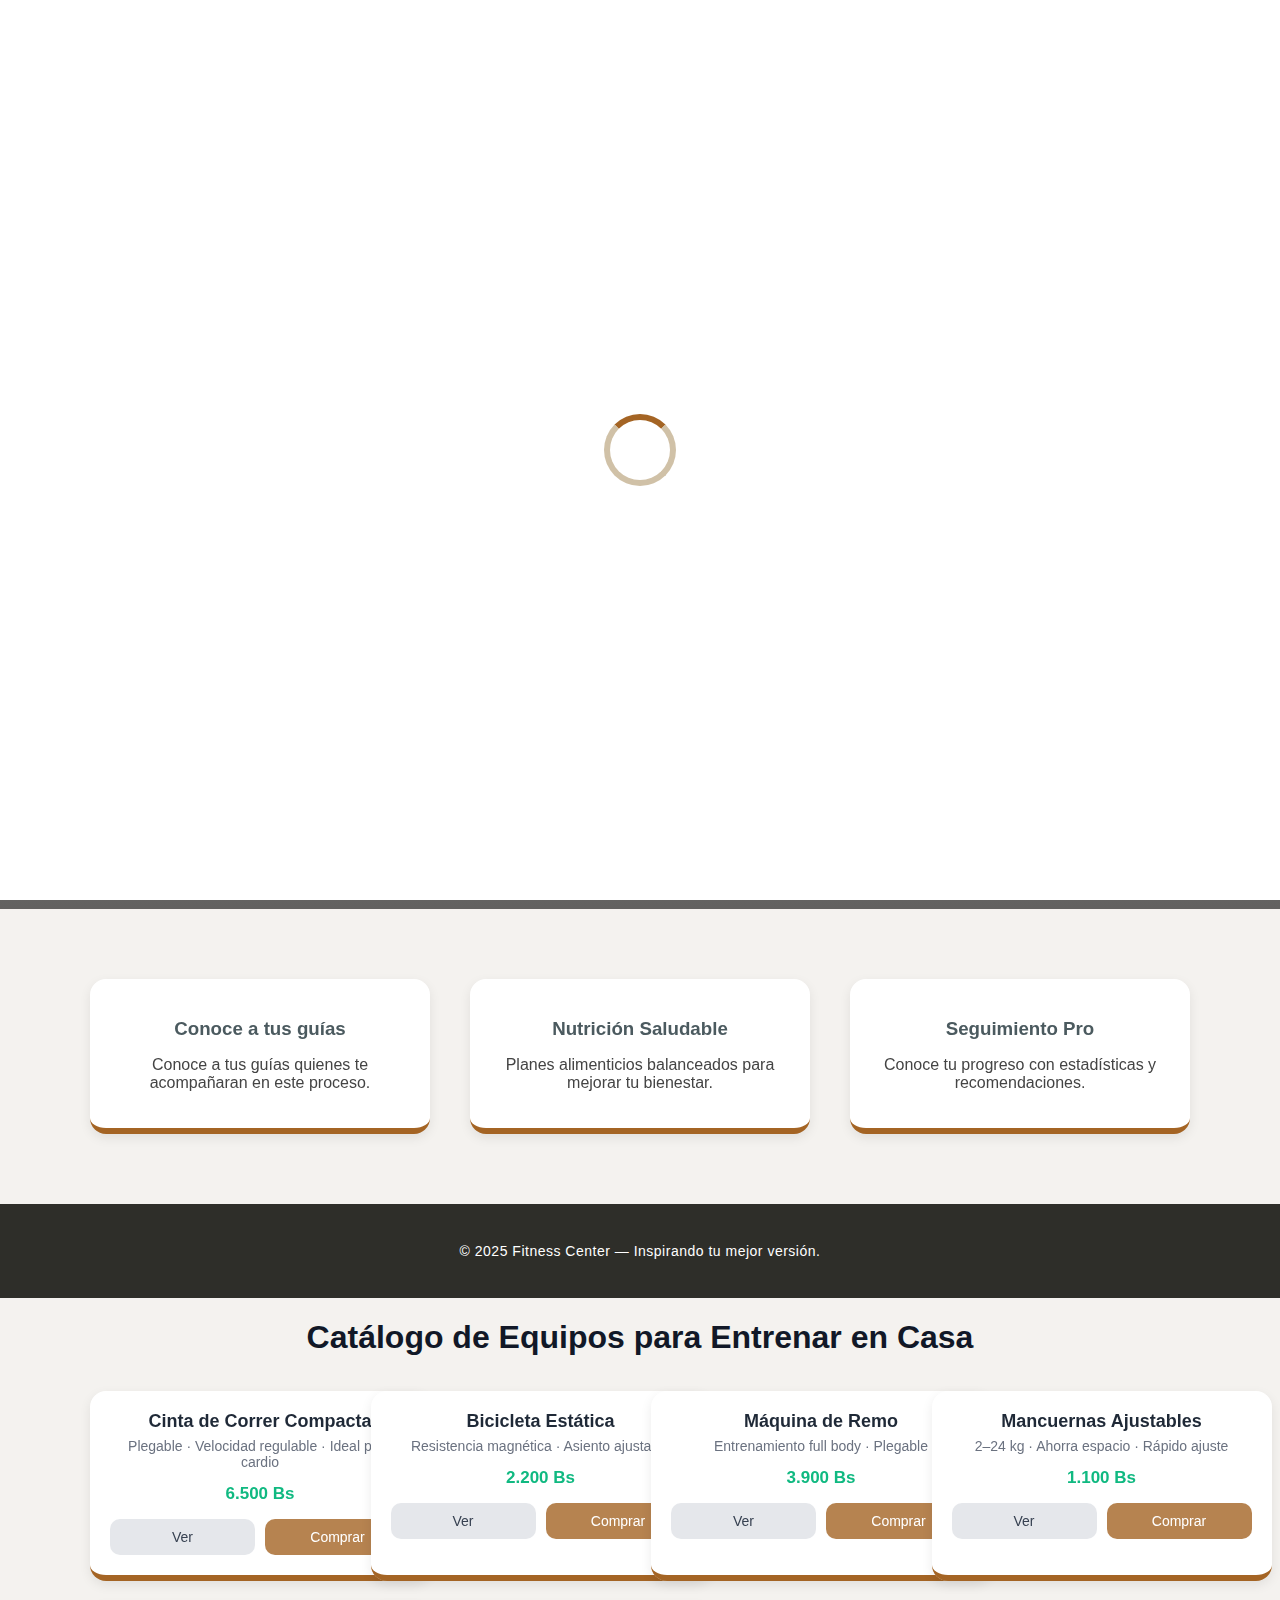
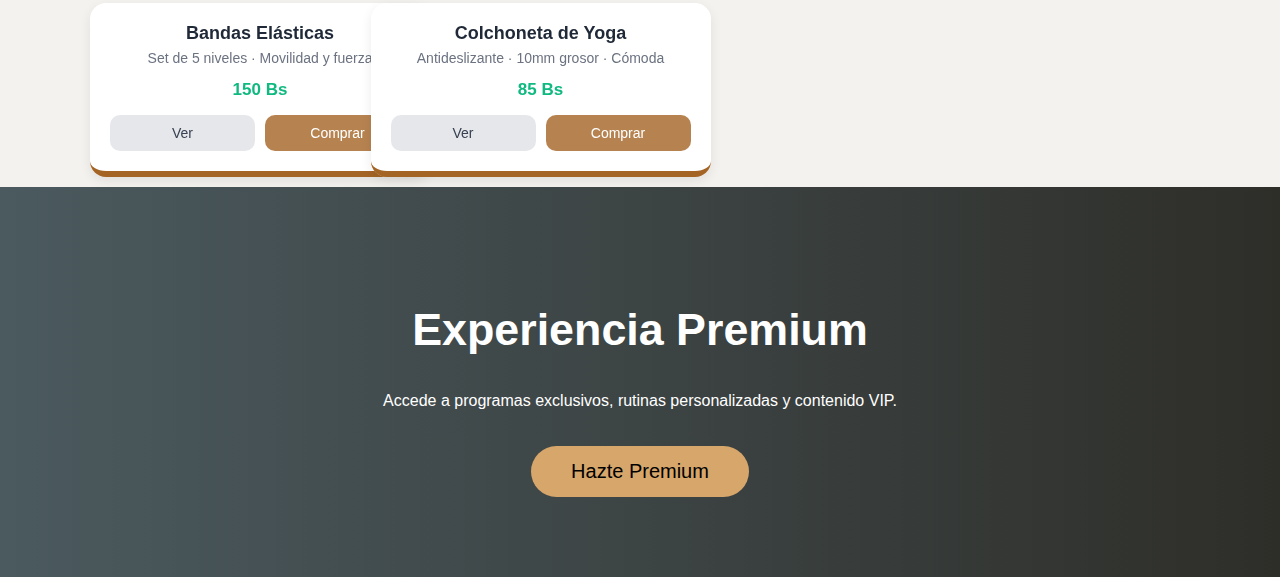
<file: index.html>
<!DOCTYPE html>
<html lang="en">
<head>
    <meta charset="UTF-8">
    <meta name="viewport" content="width=device-width, initial-scale=1.0">
    <title>Document</title>
    <link rel="stylesheet" href="styles.css">
    
</head>
<body>
     <!-- NAVBAR -->
    <header class="navbar">
        <h2 class="logo">FITNESS CENTER</h2>
        <nav>
            <a href="#">Inicio</a>
            <a href="index programas.html">Programas</a>
            <a href="index rutinas.html">Rutinas</a>
            <a href="index contactos.html">Contacto</a>
        </nav>
        <a href="index login.html" class="login-btn">Iniciar sesión</a>
    </header>

    <!-- HERO -->
    <section class="hero">
        <div class="hero-content">
            <h1>Transforma tu cuerpo y tu mente</h1>
            <p>Entrena desde casa con programas profesionales, personalizados y llenos de energía.</p>
            <button class="btn-cta">Comienza ahora</button>
        </div>
    </section>

    <!-- CARDS -->
    <section class="services">
        <div class="card">
            <h3><a href="index servicio.html">Conoce a tus guías</a></h3>
            <p>Conoce a tus guías quienes te acompañaran en este proceso.</p>
        </div>

        <div class="card" >
            <h3><a href="index nutricion.html">Nutrición Saludable</a></h3>
            <p>Planes alimenticios balanceados para mejorar tu bienestar.</p>
        </div>

        <div class="card">
            <h3> <a href="index estadistica.html">Seguimiento Pro</a></h3>
            <p>Conoce tu progreso con estadísticas y recomendaciones.</p>
        </div>
    </section>

    <!-- FOOTER -->
    <footer>
        <p>© 2025 Fitness Center — Inspirando tu mejor versión.</p>
    </footer>

</body>
</html>
<!-- LOADER -->
<div class="loader-bg">
    <div class="loader"></div>
</div>

<!-- SECCIÓN DE COMPRAS -->
    <h1>Catálogo de Equipos para Entrenar en Casa</h1>  <div class="grid"><div class="card">
  <div class="title">Cinta de Correr Compacta</div>
  <div class="desc">Plegable · Velocidad regulable · Ideal para cardio</div>
  <div class="price">6.500 Bs</div>
  <div class="btns">
    <button class="ver" onclick="alert('Detalles de Cinta de Correr')">Ver</button>
    <button class="comprar" onclick="alert('Compra iniciada')">Comprar</button>
  </div>
</div>

<div class="card">
  <div class="title">Bicicleta Estática</div>
  <div class="desc">Resistencia magnética · Asiento ajustable</div>
  <div class="price">2.200 Bs</div>
  <div class="btns">
    <button class="ver" onclick="alert('Detalles de Bicicleta Estática')">Ver</button>
    <button class="comprar" onclick="alert('Compra iniciada')">Comprar</button>
  </div>
</div>

<div class="card">
  <div class="title">Máquina de Remo</div>
  <div class="desc">Entrenamiento full body · Plegable</div>
  <div class="price">3.900 Bs</div>
  <div class="btns">
    <button class="ver" onclick="alert('Detalles de Máquina de Remo')">Ver</button>
    <button class="comprar" onclick="alert('Compra iniciada')">Comprar</button>
  </div>
</div>

<div class="card">
  <div class="title">Mancuernas Ajustables</div>
  <div class="desc">2–24 kg · Ahorra espacio · Rápido ajuste</div>
  <div class="price">1.100 Bs</div>
  <div class="btns">
    <button class="ver" onclick="alert('Detalles de Mancuernas')">Ver</button>
    <button class="comprar" onclick="alert('Compra iniciada')">Comprar</button>
  </div>
</div>

<div class="card">
  <div class="title">Bandas Elásticas</div>
  <div class="desc">Set de 5 niveles · Movilidad y fuerza</div>
  <div class="price">150 Bs</div>
  <div class="btns">
    <button class="ver" onclick="alert('Detalles de Bandas Elásticas')">Ver</button>
    <button class="comprar" onclick="alert('Compra iniciada')">Comprar</button>
  </div>
</div>

<div class="card">
  <div class="title">Colchoneta de Yoga</div>
  <div class="desc">Antideslizante · 10mm grosor · Cómoda</div>
  <div class="price">85 Bs</div>
  <div class="btns">
    <button class="ver" onclick="alert('Detalles de Colchoneta')">Ver</button>
    <button class="comprar" onclick="alert('Compra iniciada')">Comprar</button>
  </div>
</div>

  </div>

<!-- SECCIÓN PREMIUM -->
<section class="premium">
    <h2>Experiencia Premium</h2>
    <p>Accede a programas exclusivos, rutinas personalizadas y contenido VIP.</p>
    <button class="btn-premium">Hazte Premium</button>
</section>
    
</body>
</html>
</file>
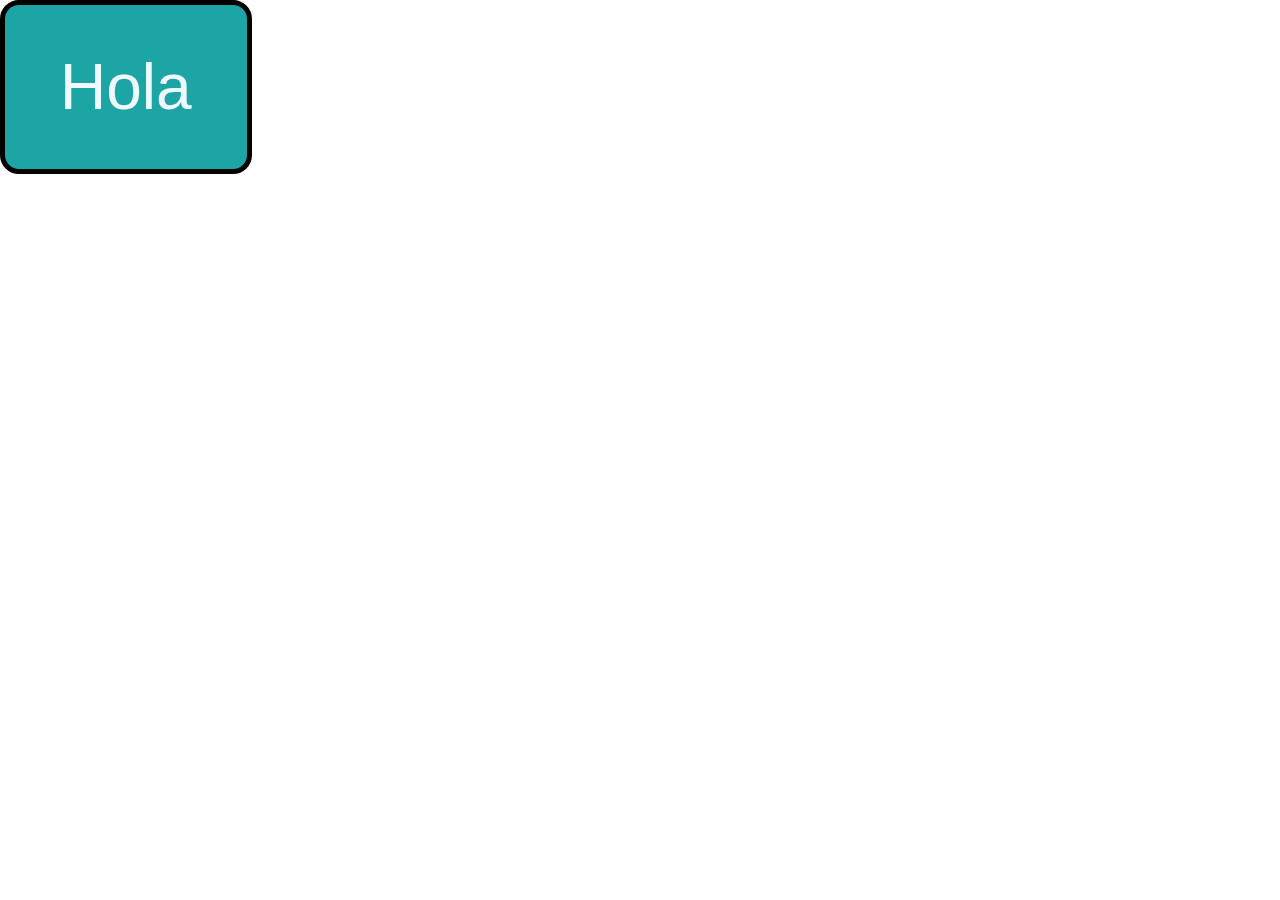
<file: ejercico1.html>
<!DOCTYPE html>
<html lang="en">
<head>
    <meta charset="UTF-8">
    <meta name="viewport" content="width=, initial-scale=1.0">
    <title>Document</title>
    <link rel="stylesheet" href="ejercicio1.css">
</head>
<body>
    <button>Hola</button>
    
</body>
</html>
</file>
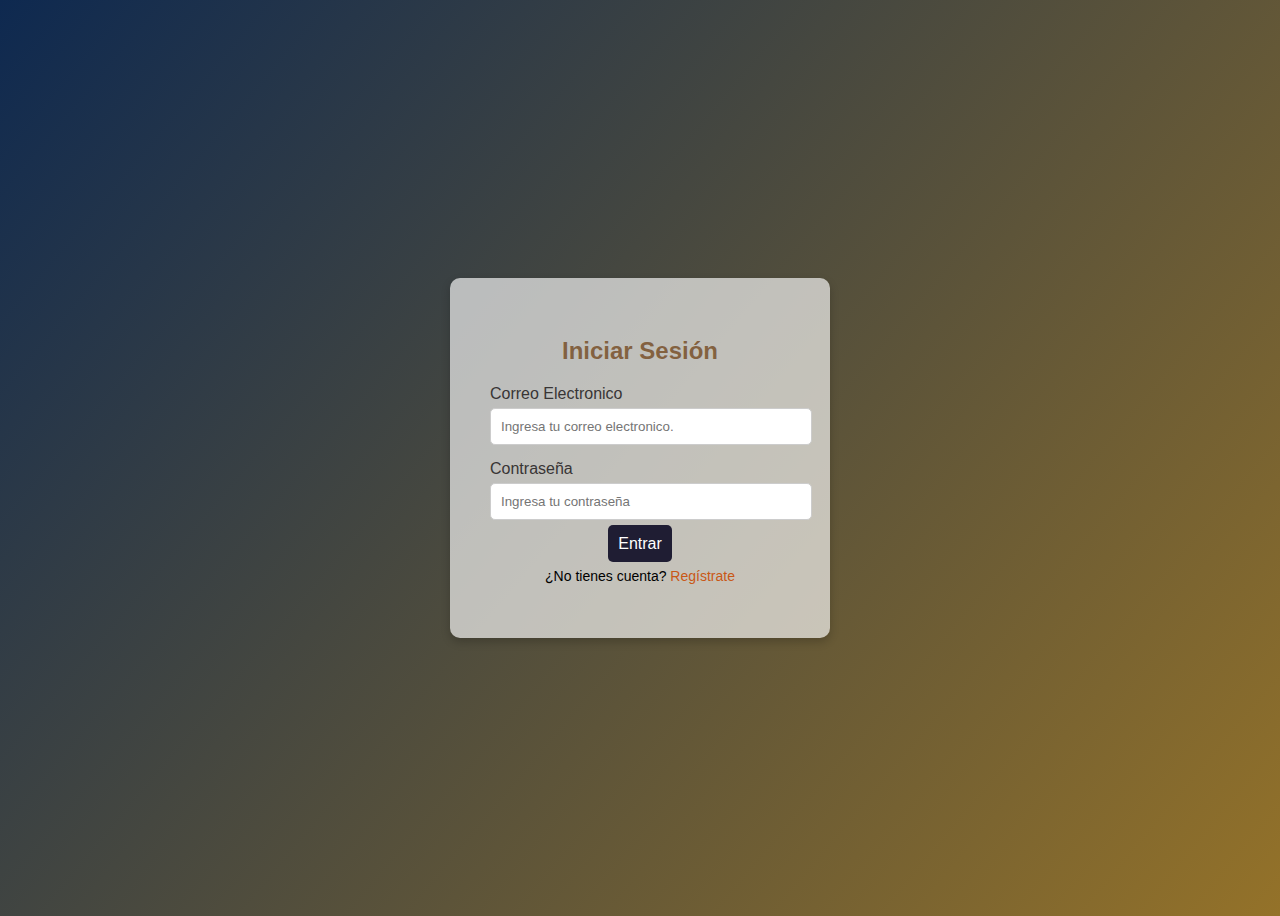
<file: index login.html>
<!DOCTYPE html>
<html lang="en">
<head>
    <meta charset="UTF-8">
    <meta name="viewport" content="width=device-width, initial-scale=1.0">
    <title>Document</title>
    <link rel="stylesheet" href="styles login.css">
</head>
<body>
    <div class="login-container">
<h2>Iniciar Sesión</h2>
<form>
<div class="input-group">
<label for="text">Correo Electronico</label>
<input type="text" id="email" placeholder="Ingresa tu correo electronico." required>
</div>


<div class="input-group">
<label for="password">Contraseña</label>
<input type="password" id="password" placeholder="Ingresa tu contraseña" required>
</div>

<a href="index.html" class="button">Entrar</a>
    <br>
</form>
<p class="register">¿No tienes cuenta? <a href="#">Regístrate</a></p>
</div>
</body>
</html>
</file>
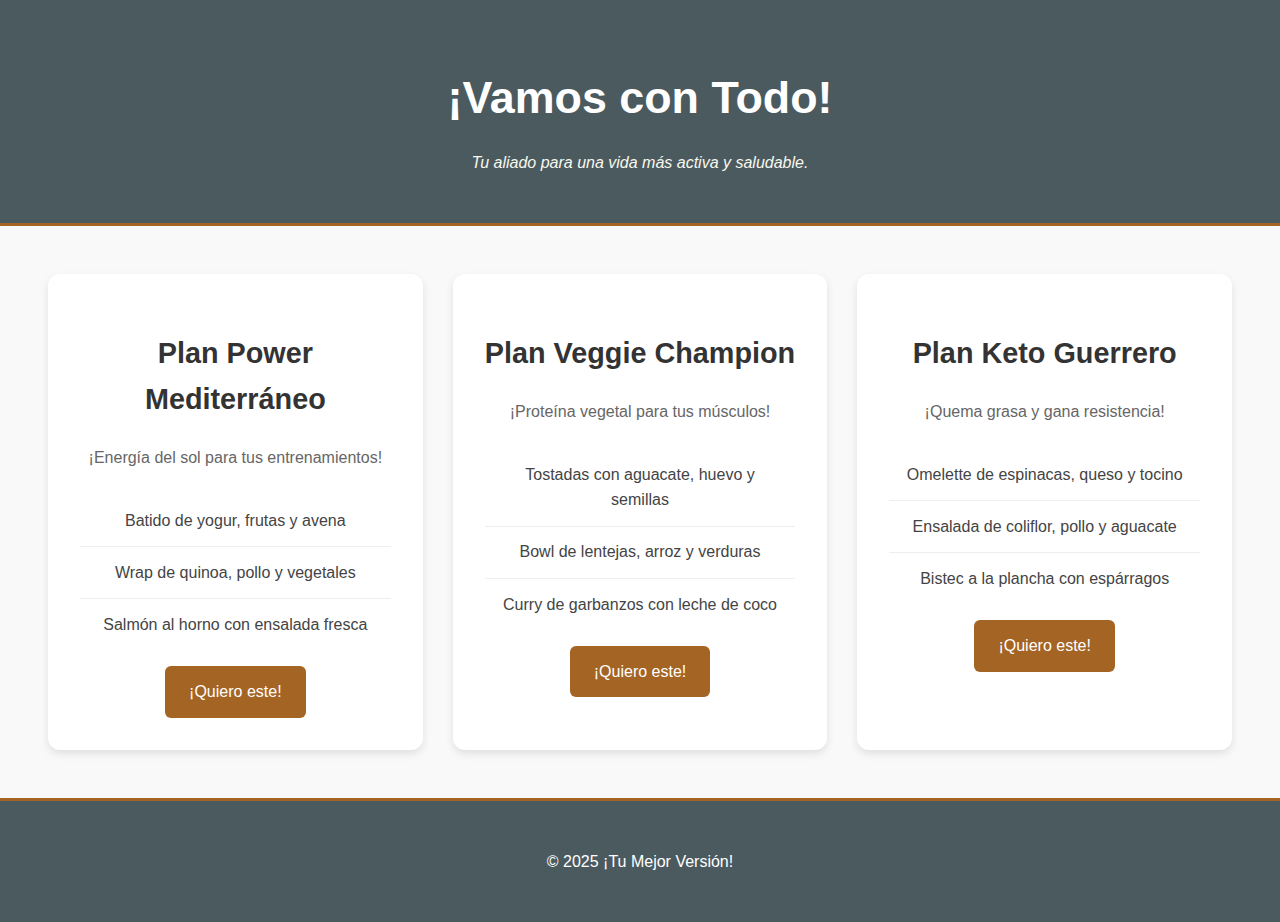
<file: index nutricion.html>
<!DOCTYPE html>
<html lang="en">
<head>
    <meta charset="UTF-8">
    <meta name="viewport" content="width=device-width, initial-scale=1.0">
    <title>Document</title>
    <link rel="stylesheet" href="styles nutricion.css">
</head>
<body>
     <header>
        <h1>¡Vamos con Todo!</h1>
        <p>Tu aliado para una vida más activa y saludable.</p>
    </header>

    <section class="planes">
        <div class="plan">
            <h2>Plan Power Mediterráneo</h2>
            <p>¡Energía del sol para tus entrenamientos!</p>
            <ul>
                <li>Batido de yogur, frutas y avena</li>
                <li>Wrap de quinoa, pollo y vegetales</li>
                <li>Salmón al horno con ensalada fresca</li>
            </ul>
            <a href="#">¡Quiero este!</a>
        </div>

        <div class="plan">
            <h2>Plan Veggie Champion</h2>
            <p>¡Proteína vegetal para tus músculos!</p>
            <ul>
                <li>Tostadas con aguacate, huevo y semillas</li>
                <li>Bowl de lentejas, arroz y verduras</li>
                <li>Curry de garbanzos con leche de coco</li>
            </ul>
            <a href="#">¡Quiero este!</a>
        </div>

        <div class="plan">
            <h2>Plan Keto Guerrero</h2>
            <p>¡Quema grasa y gana resistencia!</p>
            <ul>
                <li>Omelette de espinacas, queso y tocino</li>
                <li>Ensalada de coliflor, pollo y aguacate</li>
                <li>Bistec a la plancha con espárragos</li>
            </ul>
            <a href="#">¡Quiero este!</a>
        </div>
    </section>

    <footer>
        <p>&copy; 2025 ¡Tu Mejor Versión!</p>
    </footer>
</body>
</html>
</file>
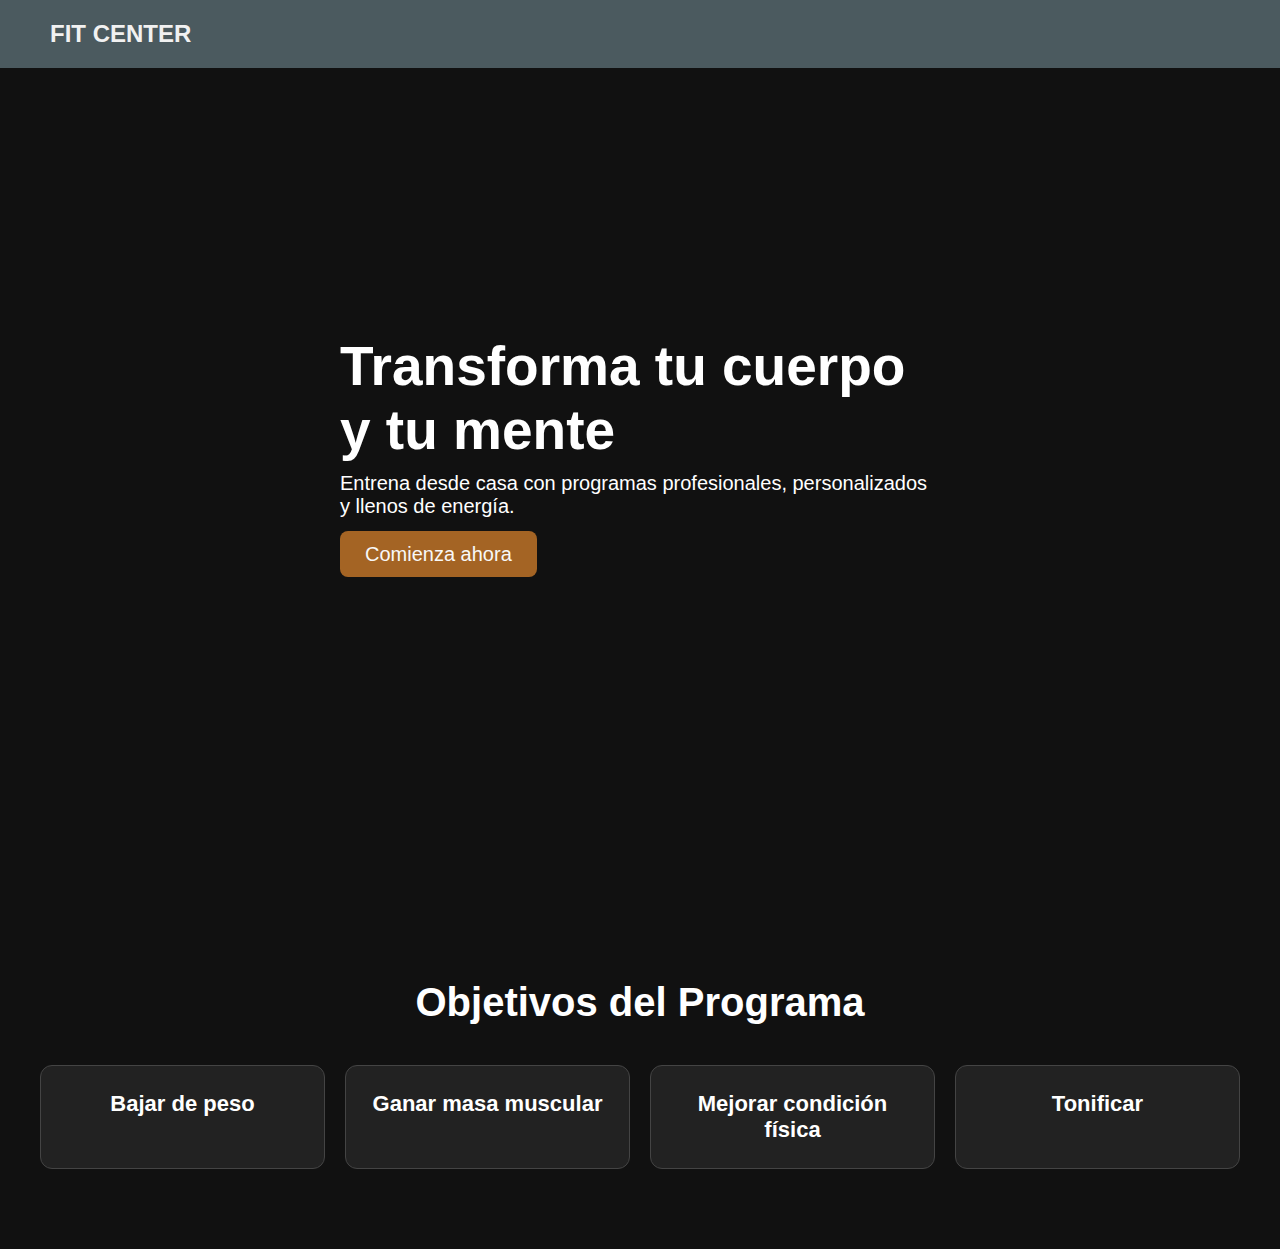
<file: index programas.html>
<!DOCTYPE html>
<html lang="en">
<head>
    <meta charset="UTF-8">
    <meta name="viewport" content="width=device-width, initial-scale=1.0">
    <title>Document</title>
    <link rel="stylesheet" href="styles programas.css">
</head>
<body>
     <header class="hero">
        <nav class="nav">
            <h2 class="logo">FIT CENTER</h2>  
        </nav>
        <div class="hero-text">
            <h1>Transforma tu cuerpo y tu mente</h1>
            <p>Entrena desde casa con programas profesionales, personalizados y llenos de energía.</p>
            <a class="btn" href="index.html">Comienza ahora</a>
        </div>
    </header><section id="objetivos" class="objetivos">
    <h2>Objetivos del Programa</h2>
    <div class="cards">
        <div class="card">Bajar de peso</div>
        <div class="card">Ganar masa muscular</div>
        <div class="card">Mejorar condición física</div>
        <div class="card">Tonificar</div>
    </div>
</section> 
</body>
</html>
</file>
<file: styles.css>
/* PALETA */
:root {
    --blue-gray: #4B5A5F;
    --gold-sand: #D7A66A;
    --beige: #D0C1A7;
    --deep-black: #2E2E29;
    --burnt-brown: #A46424;
    --light-bg: #f4f2ef;
    --smooth: ease-in-out 0.3s;
    --quick: ease-in-out 0.2s;
}

/* GENERAL */
body {
    margin: 0;
    font-family: "Poppins", sans-serif;
    background: var(--light-bg);
    color: var(--deep-black);
    overflow-x: hidden;
    scroll-behavior: smooth;
}

/* SCROLLBAR MODERNO */
::-webkit-scrollbar {
    width: 10px;
}
::-webkit-scrollbar-thumb {
    background: var(--gold-sand);
    border-radius: 10px;
}
::-webkit-scrollbar-track {
    background: #ddd;
}

/* NAVBAR – sticky + blur */
.navbar {
    position: sticky;
    top: 0;
    z-index: 100;
    backdrop-filter: blur(10px);
    background: rgba(75, 90, 95, 0.9);
    display: flex;
    justify-content: space-between;
    align-items: center;
    padding: 18px 50px;
    box-shadow: 0 4px 10px rgba(0,0,0,0.15);
    transition: var(--smooth);
}

.navbar:hover {
    background: rgba(75, 90, 95, 1);
}

.navbar a {
    text-decoration: none;
    color: white;
    margin: 0 15px;
    font-weight: 500;
    transition: var(--quick);
}

.navbar a:hover {
    color: var(--gold-sand);
    transform: scale(1.05);
}

/* LOGO */
.logo {
    font-size: 24px;
    font-weight: 800;
    letter-spacing: 1px;
}

/* LOGIN BUTTON – glow */
.login-btn {
    padding: 10px 22px;
    background: var(--gold-sand);
    border: none;
    border-radius: 25px;
    cursor: pointer;
    font-weight: 600;
    transition: var(--smooth);
    box-shadow: 0 0 10px rgba(215, 166, 106, 0.5);
}

.login-btn:hover {
    background: var(--burnt-brown);
    color: white;
    transform: translateY(-2px);
    box-shadow: 0 0 15px rgba(164, 100, 36, 0.8);
}

/* HERO – con fade-in y sombra suave */
.hero {
    height: 85vh;
    background: linear-gradient(
        rgba(206, 203, 203, 0.5), 
        rgba(0,0,0,0.6)
    ),
    url("https://images.unsplash.com/photo-1558611848-73f7eb4001a1?q=80&w=2070&auto=format&fit=crop");
    background-size: cover;
    background-position: center;
    display: flex;
    justify-content: center;
    align-items: center;
    color: white;
    text-align: center;
    padding: 20px;
    animation: fadeIn 1.5s ease;
}

@keyframes fadeIn {
    from { opacity: 0; transform: scale(1.05); }
    to { opacity: 1; transform: scale(1); }
}

/* HERO TEXT */
.hero-content h1 {
    font-size: 3.3rem;
    margin-bottom: 15px;
    text-shadow: 0 4px 10px rgba(0,0,0,0.4);
}

.hero-content p {
    font-size: 1.25rem;
    margin-bottom: 25px;
}

/* CTA BUTTON – elegante + brillo */
.btn-cta {
    padding: 13px 35px;
    background: var(--gold-sand);
    border: none;
    border-radius: 40px;
    font-size: 19px;
    font-weight: bold;
    cursor: pointer;
    transition: var(--smooth);
    box-shadow: 0 5px 20px rgba(215,166,106,0.5);
}

.btn-cta:hover {
    background: var(--burnt-brown);
    color: white;
    transform: translateY(-3px);
    box-shadow: 0 8px 25px rgba(164,100,36,0.8);
}

/* SERVICES – glass cards */
.services {
    padding: 70px 40px;
    display: flex;
    justify-content: center;
    flex-wrap: wrap;
    gap: 40px;
}
.card a{
    color: inherit;
    text-decoration: none;
}
.card{
    
    width: 300px;
    background: rgba(255, 255, 255, 0.7);
    padding: 30px;
    border-radius: 20px;
    backdrop-filter: blur(14px);
    box-shadow: 0 5px 25px rgba(0,0,0,0.12);
    border-bottom: 6px solid var(--burnt-brown);
    transition: var(--smooth);
    text-align: center;
}

.card h3 {
    text-decoration: none;
    margin-bottom: 10px;
    color: var(--blue-gray);
    font-weight: 700;
}

.card p {
    color: #444;
    font-weight: 400;
}

/* HOVER EFECTO PRO */
.card:hover {
    transform: translateY(-10px) scale(1.03);
    box-shadow: 0 12px 30px rgba(0,0,0,0.2);
}

/* FOOTER */
footer {
    text-align: center;
    padding: 25px;
    background: var(--deep-black);
    color: white;
    font-size: 14px;
    letter-spacing: 0.5px;
}
/* ============================= */
/*            LOADER             */
/* ============================= */

.loader-bg {
    position: fixed;
    width: 100%;
    height: 100%;
    background: white;
    top: 0;
    left: 0;
    display: flex;
    justify-content: center;
    align-items: center;
    z-index: 2000;
    animation: fadeOut 1.5s ease forwards 2.5s;
}

.loader {
    width: 60px;
    height: 60px;
    border: 6px solid var(--beige);
    border-top-color: var(--burnt-brown);
    border-radius: 50%;
    animation: spin 1s linear infinite;
}

@keyframes spin {
    to { transform: rotate(360deg); }
}

@keyframes fadeOut {
    to { opacity: 0; visibility: hidden; }
}

/* ============================= */
/*        SECCIÓN DE COMPRAS     */
/* ============================= */

h1 {
  text-align: center;
  margin-bottom: 25px;
  font-size: 32px;
  font-weight: 700;
  color: #111827;
}

.grid {
  display: grid;
  grid-template-columns: repeat(auto-fit, minmax(250px, 1fr));
  gap: 22px;
  padding: 10px;
  max-width: 1100px;
  margin: auto;
}

.card {
  background: white;
  padding: 20px;
  border-radius: 16px;
  box-shadow: 0 4px 12px rgba(0,0,0,0.08);
  transition: 0.25s ease;
}

.card:hover {
  transform: translateY(-4px);
  box-shadow: 0 6px 18px rgba(0,0,0,0.12);
}

.title {
  font-size: 18px;
  font-weight: 600;
  margin-bottom: 6px;
  color: #1f2937;
}

.desc {
  font-size: 14px;
  color: #6b7280;
  margin-bottom: 14px;
}

.price {
  font-size: 17px;
  font-weight: 600;
  color: #10b981;
  margin-bottom: 15px;
}

.btns {
  display: flex;
  gap: 10px;
}

button {
  flex: 1;
  padding: 10px;
  border: none;
  border-radius: 10px;
  cursor: pointer;
  font-size: 14px;
  transition: 0.2s;
}

.ver {
  background: #e5e7eb;
  color: #374151;
}

.ver:hover {
  background: #d1d5db;
}

.comprar {
  background:  rgba(164,100,36,0.8);
  color: white;
}

.comprar:hover {
  background:  rgba(164,100,36,0.8);
}

/* ============================= */
/*        SECCIÓN PREMIUM        */
/* ============================= */

.premium {
    background: linear-gradient(
        to right,
        var(--blue-gray),
        var(--deep-black)
    );
    color: white;
    text-align: center;
    padding: 80px 20px;
}

.premium h2 {
    font-size: 2.8rem;
}

.btn-premium {
    padding: 14px 40px;
    background: var(--gold-sand);
    border: none;
    border-radius: 40px;
    font-size: 20px;
    margin-top: 20px;
    cursor: pointer;
    transition: var(--smooth);
}

.btn-premium:hover {
    background: var(--burnt-brown);
    color: white;
    transform: scale(1.07);
}

/* ============================= */
/*         LOGIN PAGE CSS        */
/* ============================= */

.login-container {
    width: 350px;
    margin: 120px auto;
    padding: 40px;
    background: white;
    border-radius: 20px;
    box-shadow: 0 5px 25px rgba(0,0,0,0.15);
    text-align: center;
}

.login-container h2 {
    font-size: 2rem;
    color: var(--blue-gray);
}

.login-container input {
    width: 100%;
    padding: 12px;
    margin: 12px 0;
    border-radius: 10px;
    border: 1px solid #ccc;
}

.login-submit {
    width: 100%;
    padding: 12px;
    background: var(--gold-sand);
    border: none;
    color: white;
    border-radius: 10px;
    cursor: pointer;
    font-size: 18px;
    transition: var(--smooth);
}

.login-submit:hover {
    background: var(--burnt-brown);
}

.login-link {
    display: block;
    margin-top: 15px;
    color: var(--blue-gray);
    text-decoration: none;
}
/* ============================= */
/*            LOADER             */
/* ============================= */

.loader-bg {
    position: fixed;
    width: 100%;
    height: 100%;
    background: white;
    top: 0;
    left: 0;
    display: flex;
    justify-content: center;
    align-items: center;
    z-index: 2000;
    animation: fadeOut 1.5s ease forwards 2.5s;
}

.loader {
    width: 60px;
    height: 60px;
    border: 6px solid var(--beige);
    border-top-color: var(--burnt-brown);
    border-radius: 50%;
    animation: spin 1s linear infinite;
}

@keyframes spin {
    to { transform: rotate(360deg); }
}

@keyframes fadeOut {
    to { opacity: 0; visibility: hidden; }
}

/* ============================= */
/*        SECCIÓN DE VIDEOS      */
/* ============================= */

.video-section {
    padding: 70px 40px;
    text-align: center;
}

.video-section h2 {
    font-size: 2.5rem;
    color: var(--blue-gray);
}

.video-grid {
    margin-top: 40px;
    display: grid;
    grid-template-columns: repeat(auto-fit, minmax(280px, 1fr));
    gap: 35px;
}

.video-card {
    background: white;
    padding: 20px;
    border-radius: 20px;
    box-shadow: 0 5px 25px rgba(0,0,0,0.1);
    transition: var(--smooth);
}

.video-card video {
    width: 100%;
    border-radius: 12px;
}

.video-card:hover {
    transform: translateY(-10px) scale(1.03);
}

/* ============================= */
/*        SECCIÓN PREMIUM        */
/* ============================= */

.premium {
    background: linear-gradient(
        to right,
        var(--blue-gray),
        var(--deep-black)
    );
    color: white;
    text-align: center;
    padding: 80px 20px;
}

.premium h2 {
    font-size: 2.8rem;
}

.btn-premium {
    padding: 14px 40px;
    background: var(--gold-sand);
    border: none;
    border-radius: 40px;
    font-size: 20px;
    margin-top: 20px;
    cursor: pointer;
    transition: var(--smooth);
}

.btn-premium:hover {
    background: var(--burnt-brown);
    color: white;
    transform: scale(1.07);
}

/* ============================= */
/*         LOGIN PAGE CSS        */
/* ============================= */

.login-container {
    width: 350px;
    margin: 120px auto;
    padding: 40px;
    background: white;
    border-radius: 20px;
    box-shadow: 0 5px 25px rgba(0,0,0,0.15);
    text-align: center;
}

.login-container h2 {
    font-size: 2rem;
    color: var(--blue-gray);
}

.login-container input {
    width: 100%;
    padding: 12px;
    margin: 12px 0;
    border-radius: 10px;
    border: 1px solid #ccc;
}

.login-submit {
    width: 100%;
    padding: 12px;
    background: var(--gold-sand);
    border: none;
    color: white;
    border-radius: 10px;
    cursor: pointer;
    font-size: 18px;
    transition: var(--smooth);
}

.login-submit:hover {
    background: var(--burnt-brown);
}

.login-link {
    display: block;
    margin-top: 15px;
    color: var(--blue-gray);
    text-decoration: none;
}

/* ============================= */
/*         RESPONSIVE            */
/* ============================= */

@media (max-width: 768px) {
    .navbar {
        padding: 15px 20px;
        flex-direction: column;
        gap: 15px;
    }

    .hero-content h1 {
        font-size: 2rem;
    }

    .services {
        padding: 40px 20px;
    }

    .card {
        width: 100%;
    }

    .premium h2 {
        font-size: 2rem;
    }
}
</file>
<file: ejercicio1.css>
*{
    padding: 0;
    margin: 0;
}
button{
    background-color: rgb(29, 165, 165);
    padding: 45px 55px;
    color: aliceblue;
    border: 5px solid black;
    border-radius: 19px;
    font-size: 4em;
}
button:hover{
    background-color: aliceblue;
    color:rgb(29, 165, 165) ;
}
</file>
<file: styles login.css>
body{
    background: linear-gradient(130deg, #0e2950ff, #947229ff);
    height: 100vh;
    display: flex;
    justify-content: center;
    align-items: center;
     font-family: "Poppins", sans-serif;
    }
    
    
.login-container {
    background-color: rgba(255, 255, 255, 0.65);
    padding: 40px;
    border-radius: 10px;
    box-shadow: 0 4px 10px rgba(0, 0, 0, 0.2);
    width: 300px;
    text-align: center;
}
    
    
h2{
    margin-bottom: 20px;
    color: rgba(104, 55, 8, 0.7);
}
    
    
.input-group {
    text-align: left;
    margin-bottom: 15px;
}
    
    
label {
    display: block;
    margin-bottom: 5px;
    color: #383535ff;
}
    
    
input {
    width: 100%;
    padding: 10px;
    border: 1px solid #ccc;
    border-radius: 5px;
}
    
    
.button {
    text-decoration: none;
    width: 100%;
    padding: 10px;
    background-color: #1f1d33ff;
    color: white;
    border: none;
    border-radius: 5px;
    cursor: pointer;
    font-size: 16px;
}
    
    
.button:hover {
    background-color: #b88b39ff;
    color: rgba(0, 0, 0, 1);
    transition:0.5s;
}
    
    
.register {
    margin-top: 15px;
    font-size: 14px;
}
    
    
.register a {
    color: #c95715;
    text-decoration: none;
}
    
    
.register a:hover {
    text-decoration: underline;
}
</file>
<file: styles nutricion.css>
body {
    font-family: "Poppins", sans-serif;
    margin: 0;
    background-color: #f9f9f9;
    color: #444;
    line-height: 1.6;
}

header {
    background-color: #4B5A5F;
    color: #fffff8;
    padding: 2em;
    text-align: center;
    border-bottom: 3px solid #A46424;
}

header h1 {
    font-size: 2.8em;
    margin-bottom: 0.2em;
    color: #ffffff;
}

header p {
    font-style: italic;
    color: #f7f7ed;
}

.planes {
    display: flex;
    justify-content: center;
    gap: 30px;
    padding: 3em;
}

.plan {
    background-color: #fff;
    border-radius: 12px;
    box-shadow: 0 4px 8px rgba(0, 0, 0, 0.1);
    padding: 2em;
    width: 320px;
    text-align: center;
    transition: transform 0.3s ease-in-out;

}

.plan:hover {
    transform: translateY(-8px);
}

.plan h2 {
    color: #333;
    margin-bottom: 0.8em;
    font-size: 1.8em;
}

.plan p {
    color: #666;
    margin-bottom: 1.5em;
}

.plan ul {
    list-style: none;
    padding: 0;
}

.plan li {
    padding: 0.8em;
    border-bottom: 1px solid #eee;
}

.plan li:last-child {
    border-bottom: none;
}

.plan a {
    display: inline-block;
    background-color: #A46424;
    color: #fff;
    text-decoration: none;
    padding: 0.8em 1.5em;
    border-radius: 6px;
    transition: background-color 0.3s ease;
}

.plan a:hover {
    background-color: #A46424;
}
footer {
    text-align: center;
    padding: 2em;
    background-color: #4B5A5F;
    color: #ffffff;
    border-top: 3px solid #A46424;
}
</file>
<file: styles programas.css>
/* ----- ESTILOS GENERALES ----- */
* {
    margin: 0;
    padding: 0;
    box-sizing: border-box;
    font-family: "Poppins", sans-serif;
}
body {
    background-color: #111;
    color: #fff;
}

/* ----- NAVBAR ----- */
.nav {
    display: flex;
    justify-content: space-between;
    align-items: center;
    padding: 20px 50px;
    background:  #4B5A5F;
    position: fixed;
    width: 100%;
    top: 0;
    z-index: 10;
}
.logo {
    font-size: 24px;
    font-weight: bold;
    color: #f1f1f1;
}
/* ----- HERO SECTION ----- */
.hero {
    height: 100vh;
    display: flex;
    justify-content: center;
    align-items: center;
    padding: 0 20px;
    text-align: left;
    position: relative;
}
.hero::after {
    content: "";
    position: absolute;
    top: 0;
    left: 0;
    width: 100%;
    height: 100%;
    background: rgba(0, 0, 0, 0); /* Fondo oscuro eliminado */
}
.hero-text {
    position: relative;
    max-width: 600px;
}
.hero-text h1 {
    font-size: 55px;
    font-weight: bold;
}
.hero-text p {
    font-size: 20px;
    margin-top: 10px;
    margin-bottom: 25px;
}

.btn {
    padding: 12px 25px;
    background:#A46424;
    color: #f8f8f8;
    text-decoration: none;
    font-size: 20px;
    border-radius: 8px;
    transition: 0.3s;
}
.btn:hover {
    background:#A46424;
}

/* ----- OBJETIVOS ----- */
.objetivos {
    padding: 80px 20px;
    text-align: center;
}
.objetivos h2 {
    font-size: 40px;
    margin-bottom: 40px;
}
.cards {
    display: grid;
    grid-template-columns: repeat(auto-fit, minmax(200px, 1fr));
    gap: 20px;
    padding: 0 20px;
}
.card {
    background: #222;
    padding: 25px;
    border-radius: 12px;
    font-size: 22px;
    font-weight: bold;
    transition: 0.3s;
    border: 1px solid #444;
}
.card:hover {
    background: #A46424;
    color: #ffffff;
    transform: translateY(-5px);
}
</file>
